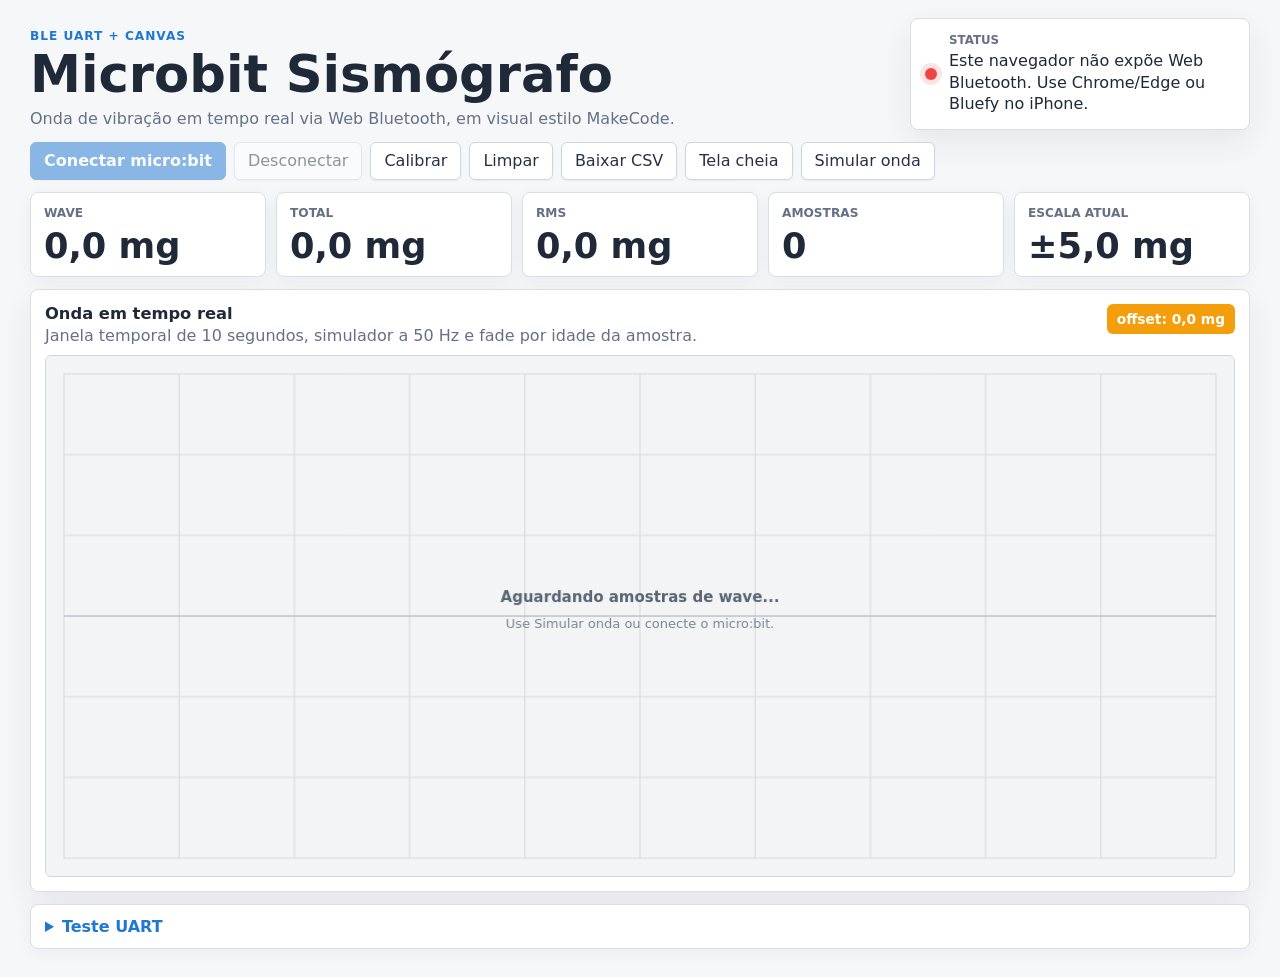
<file: index.html>
<!doctype html>
<html lang="pt-BR">
  <head>
    <meta charset="utf-8">
    <meta name="viewport" content="width=device-width, initial-scale=1">
    <meta name="theme-color" content="#07101f">
    <meta name="apple-mobile-web-app-capable" content="yes">
    <meta name="apple-mobile-web-app-status-bar-style" content="black-translucent">
    <title>Microbit Sismógrafo</title>
    <link rel="manifest" href="manifest.webmanifest">
    <link rel="stylesheet" href="style.css">
  </head>
  <body>
    <main class="app-shell">
      <section class="hero" aria-labelledby="page-title">
        <div class="hero__content">
          <p class="eyebrow">BLE UART + Canvas</p>
          <h1 id="page-title">Microbit Sismógrafo</h1>
          <p class="subtitle">Onda de vibração em tempo real via Web Bluetooth, em visual estilo MakeCode.</p>
        </div>
        <div class="status-panel" aria-live="polite">
          <span class="status-dot" aria-hidden="true"></span>
          <div>
            <p class="status-label">Status</p>
            <p id="connectionStatus" class="status-text">Inicializando...</p>
          </div>
        </div>
      </section>

      <section class="toolbar" aria-label="Controles do sismógrafo">
        <button id="connectButton" class="button button--primary" type="button">Conectar micro:bit</button>
        <button id="disconnectButton" class="button" type="button" disabled>Desconectar</button>
        <button id="calibrateButton" class="button" type="button">Calibrar</button>
        <button id="clearButton" class="button" type="button">Limpar</button>
        <button id="downloadButton" class="button" type="button">Baixar CSV</button>
        <button id="fullscreenButton" class="button" type="button">Tela cheia</button>
        <button id="simulateButton" class="button" type="button">Simular onda</button>
      </section>

      <section class="metrics" aria-label="Métricas em tempo real">
        <article class="metric-card">
          <span class="metric-label">wave</span>
          <strong id="waveMetric">0 mg</strong>
        </article>
        <article class="metric-card">
          <span class="metric-label">total</span>
          <strong id="totalMetric">0 mg</strong>
        </article>
        <article class="metric-card">
          <span class="metric-label">RMS</span>
          <strong id="rmsMetric">0 mg</strong>
        </article>
        <article class="metric-card">
          <span class="metric-label">amostras</span>
          <strong id="samplesMetric">0</strong>
        </article>
        <article class="metric-card">
          <span class="metric-label">escala atual</span>
          <strong id="scaleMetric">±10 mg</strong>
        </article>
      </section>

      <section class="chart-section" aria-label="Gráfico da onda de vibração">
        <div class="chart-header">
          <div>
            <h2>Onda em tempo real</h2>
            <p>Janela temporal de 10 segundos, simulador a 50 Hz e fade por idade da amostra.</p>
          </div>
          <span id="offsetBadge" class="offset-badge">offset: 0 mg</span>
        </div>
        <canvas id="waveCanvas" aria-label="Gráfico da onda de vibração" role="img"></canvas>
      </section>

      <details class="uart-test">
        <summary>Teste UART</summary>
        <div class="uart-grid">
          <div class="uart-item">
            <span>Último pacote BLE</span>
            <strong id="lastPacket">nenhum</strong>
          </div>
          <div class="uart-item">
            <span>Última linha processada</span>
            <strong id="lastLine">nenhuma</strong>
          </div>
          <div class="uart-item">
            <span>Último wave</span>
            <strong id="uartWave">0 mg</strong>
          </div>
          <div class="uart-item">
            <span>Pacotes recebidos</span>
            <strong id="packetCount">0</strong>
          </div>
        </div>
      </details>
    </main>

    <script src="app.js" defer></script>
  </body>
</html>
</file>
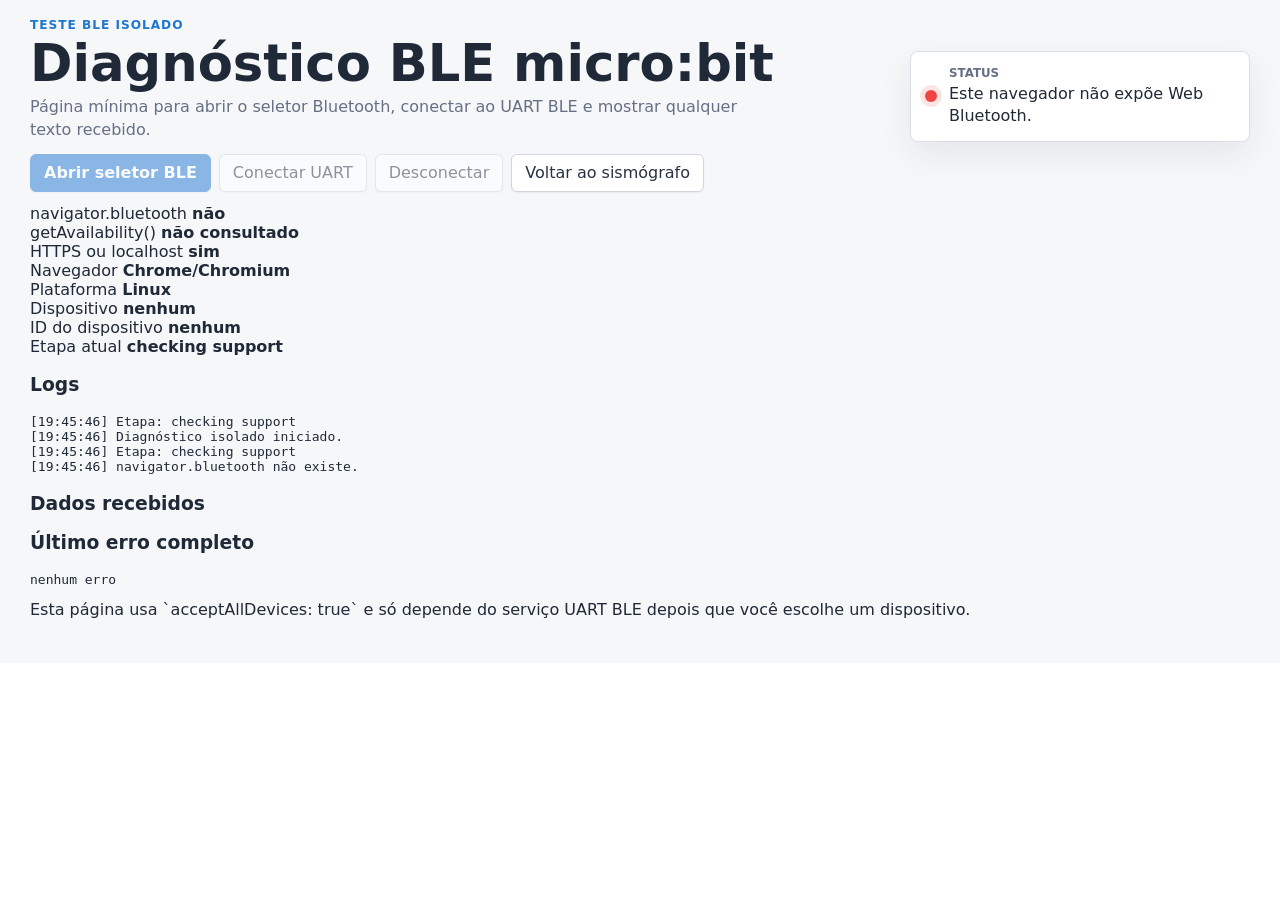
<file: diagnostics.html>
<!doctype html>
<html lang="pt-BR">
  <head>
    <meta charset="utf-8">
    <meta name="viewport" content="width=device-width, initial-scale=1">
    <meta name="theme-color" content="#070b12">
    <title>Diagnóstico BLE micro:bit</title>
    <link rel="stylesheet" href="style.css">
  </head>
  <body>
    <main class="app-shell">
      <section class="hero" aria-labelledby="page-title">
        <div class="hero__content">
          <p class="eyebrow">Teste BLE isolado</p>
          <h1 id="page-title">Diagnóstico BLE micro:bit</h1>
          <p class="subtitle">
            Página mínima para abrir o seletor Bluetooth, conectar ao UART BLE e mostrar qualquer texto recebido.
          </p>
        </div>
        <div class="status-panel" aria-live="polite">
          <span class="status-dot" aria-hidden="true"></span>
          <div>
            <p class="status-label">Status</p>
            <p id="diagStatus" class="status-text">Inicializando...</p>
          </div>
        </div>
      </section>

      <section class="toolbar" aria-label="Controles de diagnóstico">
        <button id="selectButton" class="button button--primary" type="button">Abrir seletor BLE</button>
        <button id="connectButton" class="button" type="button">Conectar UART</button>
        <button id="disconnectButton" class="button" type="button" disabled>Desconectar</button>
        <a class="button" href="index.html">Voltar ao sismógrafo</a>
      </section>

      <section class="diagnostics" aria-label="Diagnóstico Bluetooth">
        <div class="diagnostic-grid">
          <div class="diagnostic-item">
            <span>navigator.bluetooth</span>
            <strong id="diagBluetooth">verificando...</strong>
          </div>
          <div class="diagnostic-item">
            <span>getAvailability()</span>
            <strong id="diagAvailability">verificando...</strong>
          </div>
          <div class="diagnostic-item">
            <span>HTTPS ou localhost</span>
            <strong id="diagSecure">verificando...</strong>
          </div>
          <div class="diagnostic-item">
            <span>Navegador</span>
            <strong id="diagBrowser">verificando...</strong>
          </div>
          <div class="diagnostic-item">
            <span>Plataforma</span>
            <strong id="diagPlatform">verificando...</strong>
          </div>
          <div class="diagnostic-item">
            <span>Dispositivo</span>
            <strong id="diagDeviceName">nenhum</strong>
          </div>
          <div class="diagnostic-item">
            <span>ID do dispositivo</span>
            <strong id="diagDeviceId">nenhum</strong>
          </div>
          <div class="diagnostic-item">
            <span>Etapa atual</span>
            <strong id="diagStage">checking support</strong>
          </div>
        </div>

        <div class="diagnostic-panels">
          <div>
            <h3>Logs</h3>
            <pre id="diagLog" class="log-box" aria-live="polite"></pre>
          </div>
          <div>
            <h3>Dados recebidos</h3>
            <pre id="receivedData" class="log-box" aria-live="polite"></pre>
          </div>
        </div>

        <div>
          <h3>Último erro completo</h3>
          <pre id="diagError" class="log-box log-box--error">nenhum erro</pre>
        </div>
      </section>

      <section class="notes" aria-label="Orientações rápidas">
        <p>
          Esta página usa `acceptAllDevices: true` e só depende do serviço UART BLE depois que você escolhe um dispositivo.
        </p>
      </section>
    </main>

    <script src="diagnostics.js" defer></script>
  </body>
</html>
</file>
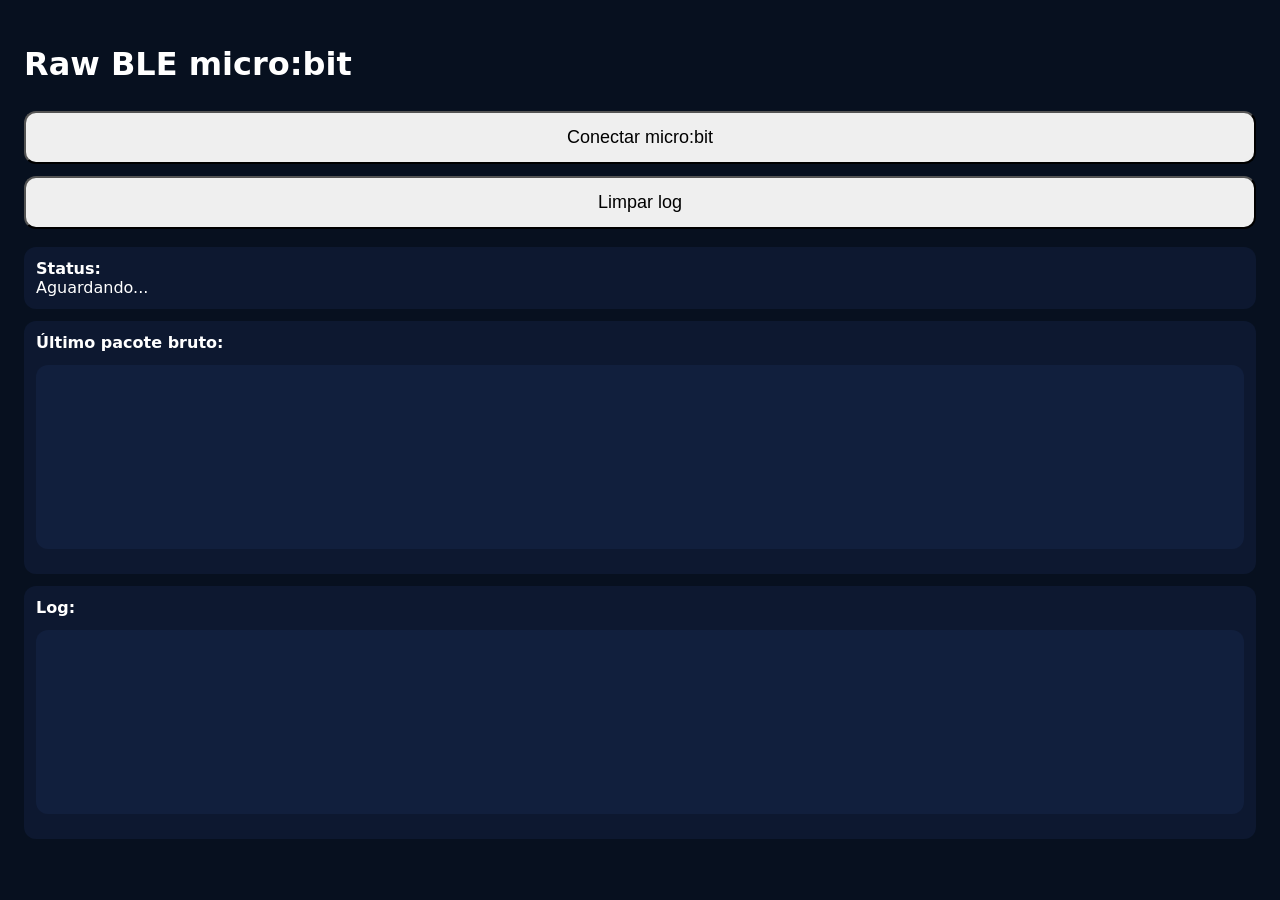
<file: raw-ble.html>
﻿<!doctype html>
<html lang="pt-BR">
<head>
  <meta charset="utf-8">
  <meta name="viewport" content="width=device-width,initial-scale=1">
  <title>Raw BLE micro:bit</title>
  <style>
    body {
      font-family: system-ui, sans-serif;
      background: #07101f;
      color: white;
      padding: 16px;
    }
    button {
      font-size: 18px;
      padding: 14px;
      margin: 6px 0;
      width: 100%;
      border-radius: 12px;
    }
    pre {
      background: #111f3d;
      padding: 12px;
      border-radius: 12px;
      white-space: pre-wrap;
      min-height: 160px;
    }
    .box {
      background: #0d1830;
      padding: 12px;
      border-radius: 12px;
      margin-top: 12px;
    }
  </style>
</head>
<body>
  <h1>Raw BLE micro:bit</h1>

  <button onclick="connect()">Conectar micro:bit</button>
  <button onclick="clearLog()">Limpar log</button>

  <div class="box">
    <b>Status:</b>
    <div id="status">Aguardando...</div>
  </div>

  <div class="box">
    <b>Último pacote bruto:</b>
    <pre id="lastPacket"></pre>
  </div>

  <div class="box">
    <b>Log:</b>
    <pre id="log"></pre>
  </div>

<script>
const UART_SERVICE = "6e400001-b5a3-f393-e0a9-e50e24dcca9e";
const UART_TX = "6e400003-b5a3-f393-e0a9-e50e24dcca9e";

let device;
let server;
let service;
let txChar;
let packets = 0;

function $(id) {
  return document.getElementById(id);
}

function setStatus(msg) {
  $("status").textContent = msg;
  log(msg);
}

function log(msg) {
  const t = new Date().toLocaleTimeString();
  $("log").textContent += `[${t}] ${msg}\n`;
}

function clearLog() {
  $("log").textContent = "";
  $("lastPacket").textContent = "";
}

function decodeData(value) {
  try {
    return new TextDecoder("utf-8").decode(value);
  } catch (e) {
    let s = "";
    for (let i = 0; i < value.byteLength; i++) {
      s += String.fromCharCode(value.getUint8(i));
    }
    return s;
  }
}

function onData(event) {
  packets++;
  const text = decodeData(event.target.value);

  $("lastPacket").textContent = text;
  log(`PACOTE ${packets}: ${JSON.stringify(text)}`);
}

async function connect() {
  try {
    clearLog();

    if (!navigator.bluetooth) {
      setStatus("ERRO: navigator.bluetooth não existe neste navegador.");
      return;
    }

    setStatus("Abrindo seletor BLE...");

    device = await navigator.bluetooth.requestDevice({
      acceptAllDevices: true,
      optionalServices: [UART_SERVICE]
    });

    setStatus("Dispositivo escolhido: " + (device.name || "(sem nome)"));

    device.addEventListener("gattserverdisconnected", () => {
      setStatus("Desconectado.");
    });

    setStatus("Conectando GATT...");
    server = await device.gatt.connect();

    setStatus("Pegando serviço UART...");
    service = await server.getPrimaryService(UART_SERVICE);

    setStatus("Listando características...");
    const chars = await service.getCharacteristics();

    for (const c of chars) {
      log(
        "Characteristic: " + c.uuid +
        " notify=" + c.properties.notify +
        " indicate=" + c.properties.indicate +
        " read=" + c.properties.read +
        " write=" + c.properties.write
      );
    }

    txChar = chars.find(c => c.uuid.toLowerCase() === UART_TX);
    if (!txChar) {
      txChar = chars.find(c => c.properties.notify || c.properties.indicate);
    }

    if (!txChar) {
      setStatus("ERRO: nenhuma característica notify/indicate encontrada.");
      return;
    }

    setStatus("Usando característica: " + txChar.uuid);

    txChar.addEventListener("characteristicvaluechanged", onData);
    txChar.oncharacteristicvaluechanged = onData;

    setStatus("Ativando notificações...");
    await txChar.startNotifications();

    setStatus("Conectado e escutando. Agora aguarde dados wave...");
  } catch (err) {
    console.error(err);
    setStatus("ERRO: " + err.name + " - " + err.message);
    log(err.stack || String(err));
  }
}
</script>
</body>
</html>
</file>
<file: style.css>
:root {
  color-scheme: light;
  --bg: #ffffff;
  --page: #f6f7f9;
  --panel: #ffffff;
  --chart: #f0f1f3;
  --text: #1f2937;
  --muted: #667085;
  --line: #d9dee7;
  --blue: #1f77d0;
  --pink: #d83b61;
  --orange: #f59e0b;
  --green: #12b886;
  --red: #ef4444;
  --shadow: 0 12px 32px rgba(31, 41, 55, 0.08);
}

* {
  box-sizing: border-box;
}

html {
  min-height: 100%;
  background: var(--bg);
}

body {
  min-height: 100%;
  margin: 0;
  color: var(--text);
  font-family:
    Inter, ui-sans-serif, system-ui, -apple-system, BlinkMacSystemFont, "Segoe UI",
    sans-serif;
  background: var(--page);
}

button,
canvas {
  font: inherit;
}

.app-shell {
  width: min(1220px, calc(100% - 28px));
  margin: 0 auto;
  padding: 18px 0 28px;
}

.hero {
  display: grid;
  grid-template-columns: minmax(0, 1fr) minmax(240px, 340px);
  gap: 16px;
  align-items: end;
  margin-bottom: 12px;
}

.hero__content {
  min-width: 0;
}

.eyebrow {
  margin: 0 0 6px;
  color: var(--blue);
  font-size: 0.76rem;
  font-weight: 800;
  letter-spacing: 0.08em;
  text-transform: uppercase;
}

h1,
h2,
p {
  margin-top: 0;
}

h1 {
  max-width: 820px;
  margin-bottom: 6px;
  font-size: clamp(2rem, 4vw, 3.8rem);
  line-height: 1;
  letter-spacing: 0;
}

.subtitle {
  max-width: 720px;
  margin-bottom: 0;
  color: var(--muted);
  font-size: 1rem;
  line-height: 1.45;
}

.status-panel {
  display: flex;
  gap: 12px;
  align-items: center;
  min-height: 76px;
  padding: 14px;
  border: 1px solid var(--line);
  border-radius: 8px;
  background: var(--panel);
  box-shadow: var(--shadow);
}

.status-dot {
  width: 12px;
  height: 12px;
  flex: 0 0 auto;
  border-radius: 50%;
  background: var(--orange);
  box-shadow: 0 0 0 5px rgba(245, 158, 11, 0.14);
}

body[data-connection="connected"] .status-dot {
  background: var(--green);
  box-shadow: 0 0 0 5px rgba(18, 184, 134, 0.16);
}

body[data-connection="error"] .status-dot {
  background: var(--red);
  box-shadow: 0 0 0 5px rgba(239, 68, 68, 0.14);
}

.status-label {
  margin-bottom: 3px;
  color: var(--muted);
  font-size: 0.74rem;
  font-weight: 800;
  text-transform: uppercase;
}

.status-text {
  margin-bottom: 0;
  color: var(--text);
  line-height: 1.35;
}

.toolbar {
  display: flex;
  flex-wrap: wrap;
  gap: 8px;
  margin-bottom: 12px;
}

.button {
  display: inline-flex;
  align-items: center;
  justify-content: center;
  min-height: 38px;
  padding: 0 13px;
  border: 1px solid #cfd6e2;
  border-radius: 6px;
  color: #273142;
  background: #ffffff;
  cursor: pointer;
  text-decoration: none;
  box-shadow: 0 1px 2px rgba(31, 41, 55, 0.06);
  transition:
    transform 140ms ease,
    border-color 140ms ease,
    background 140ms ease;
}

.button:hover:not(:disabled),
.button:focus-visible:not(:disabled) {
  transform: translateY(-1px);
  border-color: var(--blue);
  background: #f8fbff;
  outline: none;
}

.button:disabled {
  cursor: not-allowed;
  opacity: 0.5;
}

.button--primary {
  border-color: var(--blue);
  color: #ffffff;
  background: var(--blue);
  font-weight: 800;
}

.metrics {
  display: grid;
  grid-template-columns: repeat(5, minmax(0, 1fr));
  gap: 10px;
  margin-bottom: 12px;
}

.metric-card {
  min-width: 0;
  min-height: 82px;
  padding: 13px;
  border: 1px solid var(--line);
  border-radius: 8px;
  background: var(--panel);
  box-shadow: 0 4px 18px rgba(31, 41, 55, 0.05);
}

.metric-label {
  display: block;
  margin-bottom: 8px;
  color: var(--muted);
  font-size: 0.76rem;
  font-weight: 800;
  text-transform: uppercase;
}

.metric-card strong {
  display: block;
  overflow-wrap: anywhere;
  color: var(--text);
  font-size: clamp(1.35rem, 3vw, 2.2rem);
  line-height: 1;
}

.chart-section {
  padding: 14px;
  border: 1px solid var(--line);
  border-radius: 8px;
  background: var(--panel);
  box-shadow: var(--shadow);
}

.chart-header {
  display: flex;
  gap: 14px;
  align-items: start;
  justify-content: space-between;
  margin-bottom: 10px;
}

.chart-header h2 {
  margin-bottom: 3px;
  font-size: 1.02rem;
}

.chart-header p {
  margin-bottom: 0;
  color: var(--muted);
}

.offset-badge {
  flex: 0 0 auto;
  padding: 7px 10px;
  border-radius: 6px;
  color: #ffffff;
  background: var(--orange);
  font-size: 0.86rem;
  font-weight: 800;
}

#waveCanvas {
  display: block;
  width: 100%;
  height: clamp(390px, 58vh, 680px);
  border: 1px solid #cfd6e2;
  border-radius: 6px;
  background: var(--chart);
}

.uart-test {
  margin-top: 12px;
  border: 1px solid var(--line);
  border-radius: 8px;
  background: var(--panel);
  box-shadow: 0 4px 18px rgba(31, 41, 55, 0.05);
}

.uart-test summary {
  padding: 12px 14px;
  color: var(--blue);
  cursor: pointer;
  font-weight: 800;
}

.uart-grid {
  display: grid;
  grid-template-columns: repeat(4, minmax(0, 1fr));
  gap: 10px;
  padding: 0 14px 14px;
}

.uart-item {
  min-width: 0;
  padding: 11px;
  border: 1px solid #e1e6ef;
  border-radius: 6px;
  background: #f8fafc;
}

.uart-item span {
  display: block;
  margin-bottom: 6px;
  color: var(--muted);
  font-size: 0.74rem;
  font-weight: 800;
  text-transform: uppercase;
}

.uart-item strong {
  display: block;
  overflow-wrap: anywhere;
  white-space: pre-wrap;
  line-height: 1.35;
}

:fullscreen,
body.fake-fullscreen {
  overflow: hidden;
  background: #000000;
}

body.fake-fullscreen {
  position: fixed;
  inset: 0;
  width: 100vw;
  height: 100vh;
  overflow: hidden;
}

:fullscreen .app-shell,
body.fake-fullscreen .app-shell {
  width: 100vw;
  height: 100vh;
  overflow: auto;
  margin: 0;
  padding: 0;
}

:fullscreen .hero,
:fullscreen .toolbar,
:fullscreen .metrics,
:fullscreen .chart-header,
:fullscreen .uart-test,
body.fake-fullscreen .hero,
body.fake-fullscreen .toolbar,
body.fake-fullscreen .metrics,
body.fake-fullscreen .chart-header,
body.fake-fullscreen .uart-test {
  display: none;
}

:fullscreen .chart-section,
body.fake-fullscreen .chart-section {
  width: 100vw;
  height: 100vh;
  padding: 0;
  border: 0;
  border-radius: 0;
  background: #f3f4f6;
  box-shadow: none;
}

:fullscreen #waveCanvas,
body.fake-fullscreen #waveCanvas {
  width: 100vw;
  height: 100vh;
  border: 0;
  border-radius: 0;
}

@media (max-width: 900px) {
  .hero {
    grid-template-columns: 1fr;
  }

  .metrics {
    grid-template-columns: repeat(2, minmax(0, 1fr));
  }

  .uart-grid {
    grid-template-columns: repeat(2, minmax(0, 1fr));
  }
}

@media (max-width: 560px) {
  .app-shell {
    width: min(100% - 18px, 1180px);
    padding-top: 16px;
  }

  .toolbar {
    display: grid;
    grid-template-columns: 1fr;
  }

  .button {
    width: 100%;
  }

  .metrics,
  .uart-grid {
    grid-template-columns: 1fr;
  }

  .chart-header {
    display: block;
  }

  .offset-badge {
    display: inline-block;
    margin-top: 8px;
  }

  #waveCanvas {
    height: 390px;
  }
}

@media (orientation: landscape) and (max-height: 520px) {
  .app-shell {
    width: min(100% - 14px, 1220px);
    padding-top: 8px;
  }

  .hero {
    grid-template-columns: minmax(0, 1fr) minmax(220px, 300px);
    gap: 10px;
    margin-bottom: 8px;
  }

  h1 {
    margin-bottom: 4px;
    font-size: clamp(1.6rem, 5vw, 2.7rem);
  }

  .subtitle {
    display: none;
  }

  .toolbar,
  .metrics {
    margin-bottom: 8px;
  }

  .metric-card {
    min-height: 68px;
    padding: 9px;
  }

  .metric-label {
    margin-bottom: 5px;
  }

  #waveCanvas {
    height: 56vh;
  }
}
</file>
